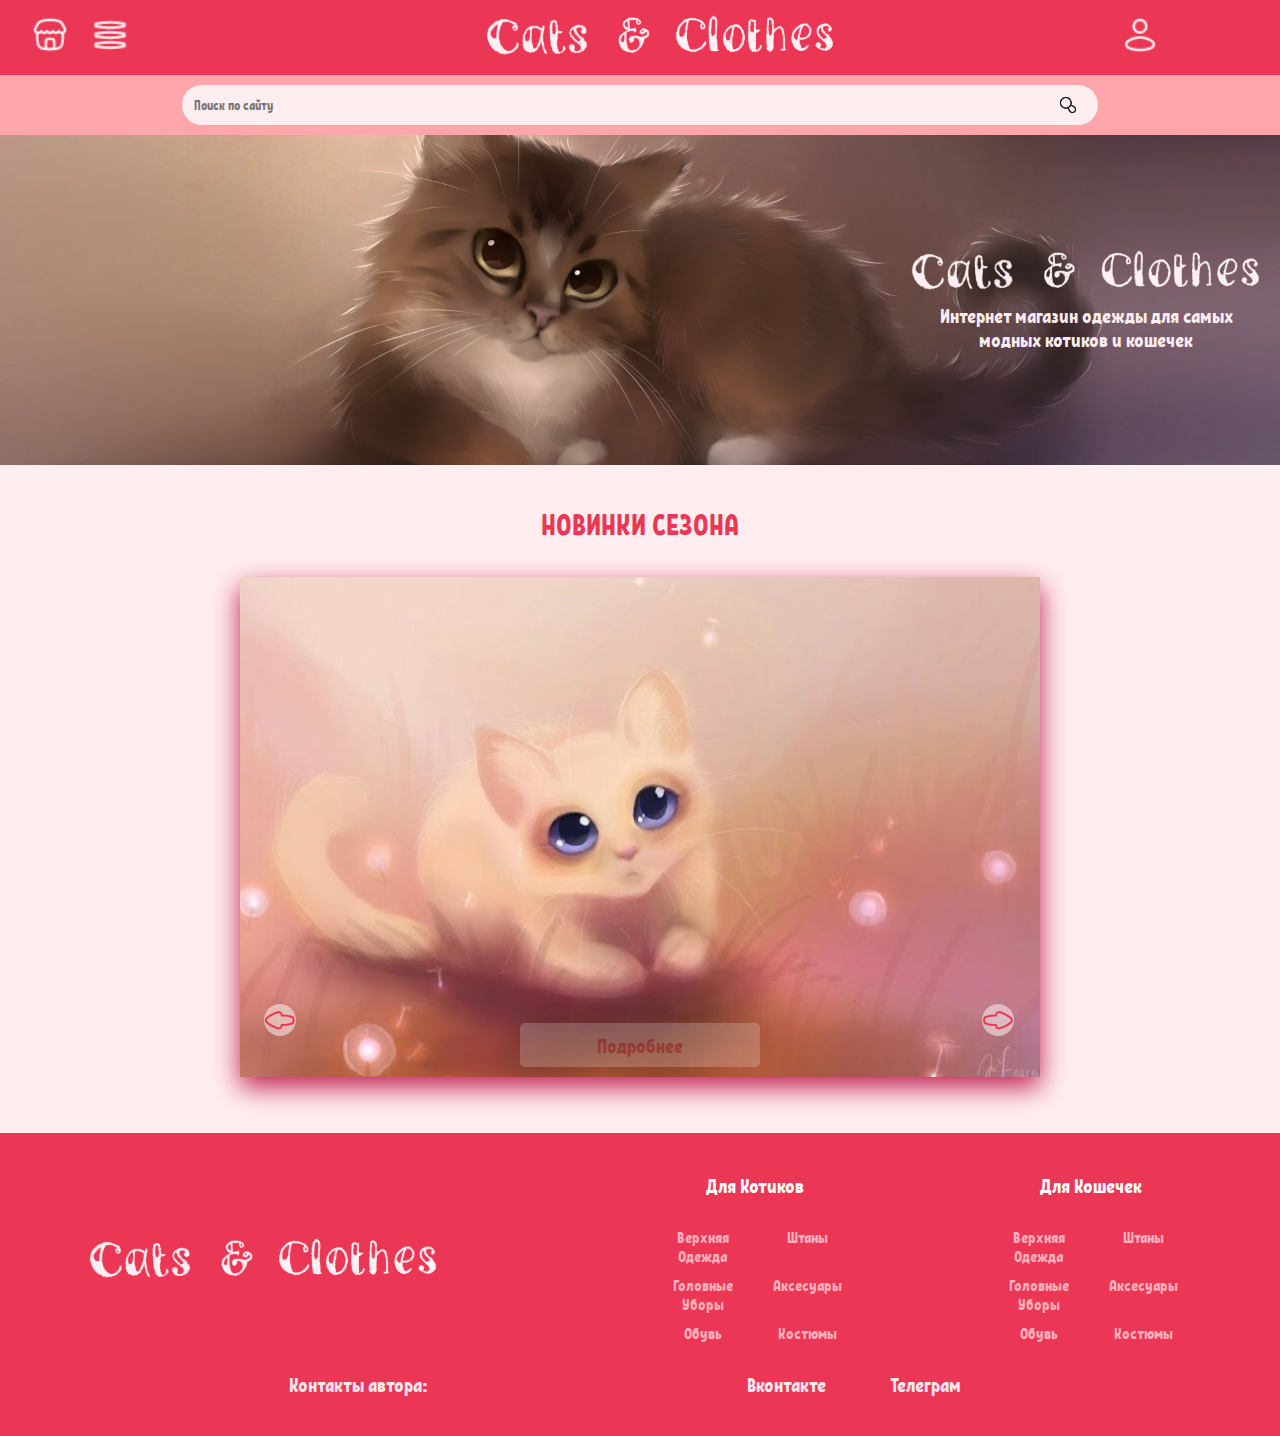
<file: index.html>
<!DOCTYPE html>
<html lang="ru">
<head>
    <meta charset="UTF-8">
    <meta http-equiv="X-UA-Compatible" content="IE=edge">
    <meta name="viewport" content="width=device-width, initial-scale=1.0">
    <title>Cats & Clothes. Cutiest shop ever!</title>
    <link rel="stylesheet" href="./css/nav.css">
    <link rel="stylesheet" href="./css/footer.css">
    <link rel="stylesheet" href="./css/style.css">
    <link rel=”icon” href=”favicon.ico” type=”image/x-icon”>
    <link rel="shortcut icon" href="favicon.ico" type="image/x-icon">

</head>

<body>
    <header>
        <nav class="navbar">
          <div class="nav">
            <div class="nav-menu">
              <div class="nav-leftBar">
                <a href="#">
                <img class="navIconsImg" src="assets/icons/shop-white.png" alt="Homepage">
                </a>
                <div class="menuBurger">
                  <div class="navBurgerBtn">
                    <img class="navIconsImg" src="assets/icons/hamburger-menu-white.png" alt="Menu">
                  </div>
                  <div class="menu ">
                    <ul class="menuList">
                     <li><a href="#">Для Кошечек</a></li>
                     <li><a href="#">Для Котиков</a></li>
                     <li><a href="./find-a-match/index.html">Игры</a></li>
                     <li><a href="#">О нас</a></li>
                    </ul>
                  </div>
                  </div>
              </div>
             <div>
                <a href="#">
                  <img class="navIconsImg" src="./assets/img/logo.png" alt="Cats & Clothes. Cutiest shop ever!">
                </a>
             </div>
             <div class="logIn">
                <img class="navIconsImg" src="./assets/icons/user-white.png" alt="Log In">
             </div>
             </div>
               <div class="nav-search">
               <form class="search-input">
                <input class="search-field" type="search" name="text" required placeholder="Поиск по сайту">
                <img class="search-icon" src="./assets/icons/search.png" alt="search icon">
                </form>
               </div>
             </div>
        </nav>
        <div class="hero-section">
        <div class="content">
          <img class="navIconsImg" src="./assets/img/logo.png" alt="Cats & Clothes. Cutiest shop ever!">
          <p class="sub-heading">Интернет магазин одежды для самых модных котиков и кошечек</p>
      </div>
      </div>
    </header>

    <main>
      <section class="salesNStock">
        <h2 class="mainH2">Новинки сезона</h2>

        <div class="sale-container">
          <button class="pre-btn"><img src="./assets/icons/arrowleftpink.png" alt="previously"></button>
          <button class="nxt-btn"><img src="./assets/icons/arrowrightpink.png" alt="next"></button>      
        <div class="sale-carousel">
          <div class="sale-card">
              <div class="sale-image">
                  <img src="./assets/img/dreamcat4.jpg" class="sale-thumb" alt="">
                  <button class="card-btn">Подробнее</button>
              </div>
            </div>

              <div class="sale-card">
                <div class="sale-image">
                    <img src="./assets/img/dreamcat3.jpg" class="sale-thumb" alt="">
                    <button class="card-btn">Подробнее</button>
                </div>
              </div>
              
                <div class="sale-card">
                  <div class="sale-image">
                      <img src="./assets/img/dreamcat2.jpg" class="sale-thumb" alt="">
                      <button class="card-btn">Подробнее</button>
                  </div>
                </div>
                 

                  <div class="sale-card">
                    <div class="sale-image">
                        <img src="./assets/img/dreamcat.jpg" class="sale-thumb" alt="">
                        <button class="card-btn">Подробнее</button>
                    </div>
                  </div>


           </div>   
             
          </div>
    </section>
    </main>

    <footer>
      <div class="footer-content">
        <img src="./assets/img/logo.png" class="logo" alt="">
        <div class="footer-ul-container">
            <ul class="category">
                <li class="category-title">Для котиков</li>
                <li><a href="#" class="footer-link">Верхняя одежда</a></li>
                <li><a href="#" class="footer-link">Штаны</a></li>
                <li><a href="#" class="footer-link">Головные уборы</a></li>
                <li><a href="#" class="footer-link">Аксесуары</a></li>
                <li><a href="#" class="footer-link">Обувь</a></li>
                <li><a href="#" class="footer-link">Костюмы</a></li>
            </ul>
            <ul class="category">
                <li class="category-title">Для кошечек</li>
                <li><a href="#" class="footer-link">Верхняя одежда</a></li>
                <li><a href="#" class="footer-link">Штаны</a></li>
                <li><a href="#" class="footer-link">Головные уборы</a></li>
                <li><a href="#" class="footer-link">Аксесуары</a></li>
                <li><a href="#" class="footer-link">Обувь</a></li>
                <li><a href="#" class="footer-link">Костюмы</a></li>
            </ul>
        </div>
    </div>
    <div class="footer-social-container">
      <p>Контакты автора:</p>
     <div>
      <a href="https://vk.com/tamaravalerko" class="social-link">Вконтакте</a>
      <a href="https://t.me/DaryonaGraMushroom" class="social-link">Телеграм</a>
    </div>
  </div>
    </footer>

    <script src="./js/main.js"></script>
    <script src="./js/nav.js"></script>
</body>
</html>
</file>
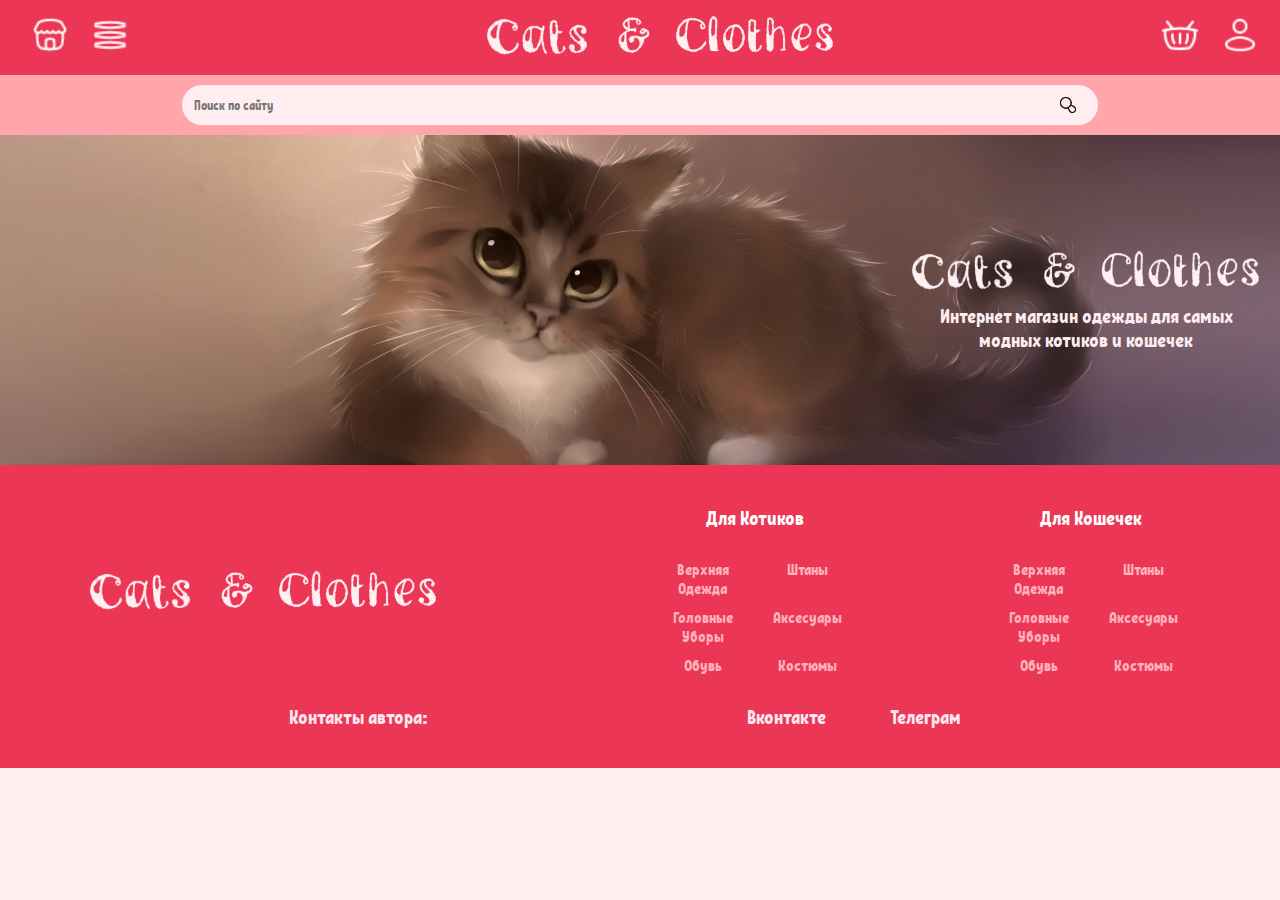
<file: femaleCategories.html>
<!DOCTYPE html>
<html lang="ru">
<head>
    <meta charset="UTF-8">
    <meta http-equiv="X-UA-Compatible" content="IE=edge">
    <meta name="viewport" content="width=device-width, initial-scale=1.0">
    <title>Cats & Clothes. Cutiest shop ever!</title>
    <link rel="stylesheet" href="./css/nav.css">
    <link rel="stylesheet" href="./css/footer.css">
    <link rel="stylesheet" href="./css/style.css">
    <link rel=”icon” href=”favicon.ico” type=”image/x-icon”>
    <link rel="shortcut icon" href="favicon.ico" type="image/x-icon">

</head>

<body>
    <header>
        <nav class="navbar">
          <div class="nav">
            <div class="nav-menu">
              <div class="nav-leftBar">
                <a href="./index.html">
                <img class="navIconsImg" src="assets/icons/shop-white.png" alt="Homepage">
                </a>
                <div class="menuBurger">
                  <div class="navBurgerBtn">
                    <img class="navIconsImg" src="assets/icons/hamburger-menu-white.png" alt="Menu">
                  </div>
                  <div class="menu ">
                    <ul class="menuList">
                     <li><a href="./femaleCategories.html">Для Кошечек</a></li>
                     <li><a href="./maleCategories.html">Для Котиков</a></li>
                     <li><a href="./find-a-match/index.html">Игры</a></li>
                     <li><a href="#">Об авторе</a></li>
                    </ul>
                  </div>
                  </div>
              </div>
             <div>
                <a href="#">
                  <img class="navIconsImg" src="./assets/img/logo.png" alt="Cats & Clothes. Cutiest shop ever!">
                </a>
             </div>
             <div class="nav-rightBar">
              <img class="navIconsImg" src="./assets/icons/basket-white.png" alt="Shoping Basket">
                <img class="navIconsImg" src="./assets/icons/user-white.png" alt="Log In">
             </div>
             </div>
               <div class="nav-search">
               <form class="search-input">
                <input class="search-field" type="search" name="text" required placeholder="Поиск по сайту">
                <img class="search-icon" src="./assets/icons/search.png" alt="search icon">
                </form>
               </div>
             </div>
        </nav>
        <div class="hero-section">
        <div class="content">
          <img class="navIconsImg" src="./assets/img/logo.png" alt="Cats & Clothes. Cutiest shop ever!">
          <p class="sub-heading">Интернет магазин одежды для самых модных котиков и кошечек</p>
      </div>
      </div>
    </header>

    <main>
    </main>

    <footer>
      <div class="footer-content">
        <img src="./assets/img/logo.png" class="logo" alt="">
        <div class="footer-ul-container">
            <ul class="category">
                <li class="category-title">Для котиков</li>
                <li><a href="#" class="footer-link">Верхняя одежда</a></li>
                <li><a href="#" class="footer-link">Штаны</a></li>
                <li><a href="#" class="footer-link">Головные уборы</a></li>
                <li><a href="#" class="footer-link">Аксесуары</a></li>
                <li><a href="#" class="footer-link">Обувь</a></li>
                <li><a href="#" class="footer-link">Костюмы</a></li>
            </ul>
            <ul class="category">
                <li class="category-title">Для кошечек</li>
                <li><a href="#" class="footer-link">Верхняя одежда</a></li>
                <li><a href="#" class="footer-link">Штаны</a></li>
                <li><a href="#" class="footer-link">Головные уборы</a></li>
                <li><a href="#" class="footer-link">Аксесуары</a></li>
                <li><a href="#" class="footer-link">Обувь</a></li>
                <li><a href="#" class="footer-link">Костюмы</a></li>
            </ul>
        </div>
    </div>
    <div class="footer-social-container">
      <p>Контакты автора:</p>
     <div>
      <a href="https://vk.com/tamaravalerko" class="social-link">Вконтакте</a>
      <a href="https://t.me/DaryonaGraMushroom" class="social-link">Телеграм</a>
    </div>
  </div>
    </footer>

    <script src="./js/main.js"></script>
    <script src="./js/nav.js"></script>
</body>
</html>
</file>
<file: css/nav.css>
.navbar {
height: 135px;
position: relative;
z-index: 1;
}
.nav{
    width: 100%;
    position: fixed;
    top: 0;
}
.nav-menu {
    width: 100%;
    background-color: rgb(235, 55, 85); 
    height: 60px;
    display: grid;
    grid-template-columns: 1fr 2fr 1fr;
    padding: 15px 30px 0px;
}
.nav-leftBar {
    display: flex;
    justify-content: flex-start;
}
.nav-rightBar {
    display: flex;
    justify-content: flex-end;
    margin-right: 30px;
}
.navIconsImg {
    height: 40px;
    padding-right: 20px;
}
.menu {
    display: none;
	position: fixed;
    top: 75px;
    left: 0;
    width: 100%;
    background: rgb(255, 166, 173);

}
.menu.active {
	display: block;
}

.menuList {
    display: grid;
    height: 60px;
    align-items: center;
    grid-template-columns: repeat(4, 1fr);
	list-style-type: none;
}


.menuList a {
    text-decoration: none;
    color: rgb(255, 230, 239);
    font-size: 20px;
    margin-top: 10px;
}
.menuList li{
    width: 100%;
    height: 100%;
    
}
.menuList li:hover{
    background: rgb(255, 124, 135);
}

.nav-search {
    width: 100%;
    height: 60px;
    background-color: rgb(255, 166, 173);
    z-index: 5;
}
.search-input {
    display: inline-flex;
    background-color: rgb(255, 237, 239);
    border-radius: 30px;
    margin-top: 10px;
    padding: 10px;
    width: 70%;
}
.search-icon {
    width: 20px;
    height: 20px;
    margin-right: 10px;
 
}
.search-field {
    width: 100%;
    background-color: rgb(255, 237, 239);
    outline: none;
}
</file>
<file: css/footer.css>
footer{
    position: relative;
    width: 100%;
    padding: 40px 0;
    background: rgb(235, 55, 85);
}

.footer-content{
    display: flex;
    width: 100%;
    justify-content: space-around;
    align-items: center;
}

.footer-content .logo{
    height: 40px;
}

.footer-ul-container{
    width: 45%;
    display: flex;
    justify-content: space-between;
}

.category{
    width: 200px;
    display: grid;
    grid-template-columns: repeat(2, 1fr);
    grid-gap: 10px;
    list-style: none;
}

.category-title{
    grid-column: span 2;
    text-transform: capitalize;
    color: #fff;
    font-size: 20px;
    margin-bottom: 20px;
}

.category .footer-link{
    text-decoration: none;
    text-transform: capitalize;
    color: rgb(255, 177, 188);
}

.footer-link:hover{
    color: #fff;
}

.footer-social-container{
    display: flex;
    flex-direction: row;
    justify-content: space-evenly;
    margin: 30px auto 0;
    font-size: 20px;
    color: rgb(255, 230, 239);
}
.social-link{
    text-decoration: none;
    padding: 30px; 
    color: rgb(255, 230, 239);
}
.social-link:hover{
    text-decoration:underline;
    text-decoration-color: rgb(255, 230, 239) ;
}
</file>
<file: css/style.css>
@import 'nav.css';
@import 'footer.css';

@font-face {
    font-family: 'RF Krabuler';
    font-style: normal;
    font-weight: 400;
    font-display: swap;
    src:
         url(../assets/fonts/RF\ Krabuler\ Regular.woff) format('woff'),
         url(../assets/fonts/RF\ Krabuler\ Regular.woff2) format('woff2'),
         url(../assets/fonts/RF\ Krabuler\ Regular.ttf) format('truetype'),
         url(../assets/fonts/RF\ Krabuler\ Regular.eot) format('Embedded OpenType')
}

body {
    background-color: rgb(255, 237, 239);
    display: flex;
    flex-direction: column;
    max-width: 100%;
    text-align: center;
}

* {
    font-family: RF Krabuler;
    margin: 0;
    border: 0;
}

.hero-section{
    width: 100%;
    height: calc(50vh - 120px);
    background-image: url('../assets/img/dreamcat.jpg');
    background-size: cover;
    background-repeat: no-repeat;
    background-position: center;
    display: flex;
    justify-content: flex-end;
    align-items: center;
 
}

.hero-section .logo{
    height: 150px;
    display: block;
    margin: auto;
}

.hero-section .sub-heading{
    max-width: 350px;
    margin-top: 10px;
    text-align: center;
    color:rgb(255, 237, 239);
    font-size: 20px;
    font-weight: 300;
}
.salesNStock{
  display: flex;
  flex-direction: column;
  align-items: center;
  margin: 40px auto;
}
.mainH2{
    color: rgb(235, 55, 85);
    font-size: 30px;
    font-weight: 500;
    margin-bottom: 20px;
    text-transform: uppercase;
}
.sale-container{
  margin: 1rem;
  position: relative;
  overflow: hidden;
  width: 100%;
  max-width: 800px;
  height: 500px; 
  box-shadow: 0 10px 25px rgb(192, 31, 80);
}

.sale-card{
    width: 100%;
    height: 100%;
    position: absolute;
    transition: all 0.5s;
}

.sale-image{
    position: relative;
    width: 100%;
    height: 100%;
    overflow: hidden;
    z-index: 0;
}

.sale-thumb{
    width: 100%;
    height: 100%;
    object-fit: cover;
}

.card-btn{
    color: rgb(235, 55, 85);
    position: absolute;
    bottom: 10px;
    left: 50%;
    transform: translateX(-50%);
    padding: 10px;
    width: 30%;
    border: none;
    outline: none;
    background: #fff;
    border-radius: 5px;
    transition: 0.5s;
    cursor: pointer;
    opacity: 0.2;
    font-size: 20px;
}

.card-btn:hover{
   opacity: 1;
   background: #efefef; 
}

.pre-btn, .nxt-btn{
    background: none;
    border: none;
    position: absolute;
    bottom: 20px;
    display: flex;
    align-items: center;
    margin: 20px;
    cursor: pointer;  
    z-index: 1;
}

.pre-btn{
    left: 0;
    padding-left: 0.25rem;
}
.pre-btn img, .nxt-btn img {
    background:  rgba(255, 255, 255, 0.493);
    border-radius: 50%;
}

.nxt-btn{
    right: 0;
    padding-left: 0.75rem;
}
.main-categories{
    background-color: rgb(255, 166, 173);
    height: 300px;
    display: flex;
    flex-direction: row;
    justify-content: center;
    padding: 60px;
    
}
.mainMale-categories, .mainFemale-categories{
    position: relative;
    min-width: 428px;
    width: 500px;
    margin: 10px;
    background-repeat: no-repeat;
}
.mainMale-categories{
    background-image: url(../assets/img/cat-in-hoodie.jpg);
    background-size: contain;
    background-position: right;
    
    
}
.mainMale-categories:hover{
    background-size: 150%;
    box-shadow: 0 10px 25px rgb(192, 31, 80);
}
.mainFemale-categories:hover{
    background-size: 150%;
    background-position: left;
    box-shadow: 0 10px 25px rgb(192, 31, 80);
}
.mainFemale-categories{
    background-image: url(../assets/img/cat-girl.jpg);
    background-size: contain;
}
.mnCtgA{
    display: block;
    position: absolute;
    bottom: 10px;
    width: 200px;
    height: 50px;
    background-color: rgba(168, 45, 66, 0.623);
    text-decoration: none;
}
.mainFemale-categories>.mnCtgA{
    left: 25%;
}
.mainMale-categories>.mnCtgA{
    left: 35%;
}
.mnCtgA span{
     font-size: 30px;
    color:rgb(255, 237, 239);   
}
.mnCtgA:hover{
    text-decoration-color: rgb(255, 237, 239);
    background-color: rgba(218, 8, 43, 0.815);
}

.male-categories{
    display: grid;
    justify-content: center;

    grid-template-columns: repeat(3, 300px);
    grid-gap: 50px;
    list-style: none;
    margin: 60px;
}
.maleCtgCard{
    display: flex;
    justify-content: center;
    align-items: flex-end;
    height: 400px;
    background-color: blue;
    box-shadow: 0 5px 20px gray;
}

.maleCtgCard img{
    position: relative;
}

.maleCtgCard a{
    position: absolute;
    font-size: 30px;
    text-transform: uppercase;
    text-decoration: none;
    color: rgb(255, 203, 210);
    margin-bottom: 30px;
    width: 250px;
    background-color:  rgba(73, 0, 10, 0.644);
}
.maleCtgCard a:hover{
    background-color:  rgb(107, 0, 14);
}
</file>
